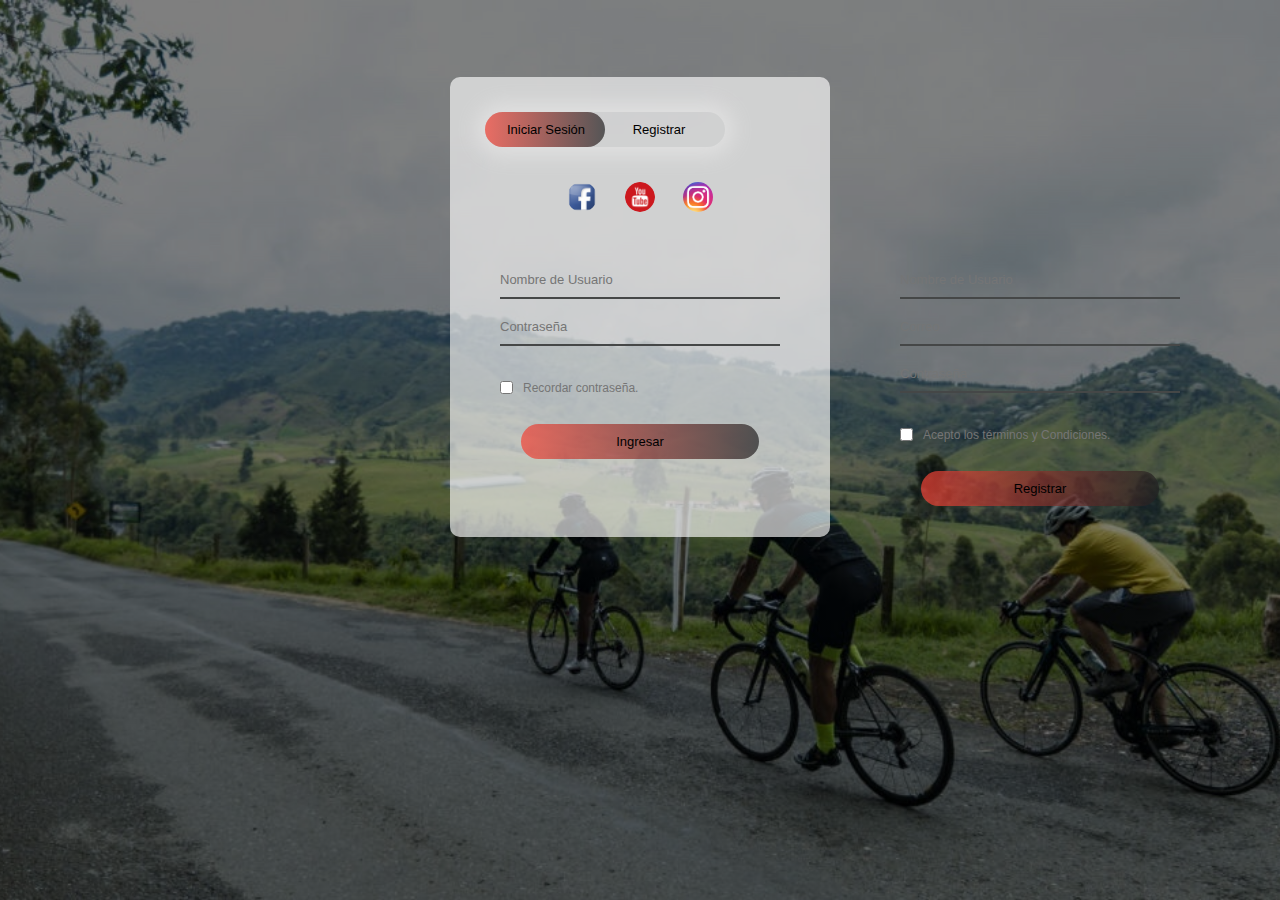
<file: inicioSesion.html>
<!DOCTYPE html>
<html lang="en">
<head>
    <meta charset="UTF-8">
    <meta http-equiv="X-UA-Compatible" content="IE=edge">
    <meta name="viewport" content="width=device-width, initial-scale=1.0">
    <link rel="icon" type="img/jpg" href="img/loogo.jpg">
    <title>IniciarSesión/Registrar</title>
    <link rel="stylesheet" href="estilo.css">
</head>
<body>

    <div class="container">
        <div class="formulario-box">
            <div class="button-box">
                <div id="elegir"></div>
                <button type="button" class="toggle-btn" onclick="inicioSesion()">Iniciar Sesión</button>
                <button type="button" class="toggle-btn" onclick="registrar()">Registrar</button>
            </div>
            <div class="redes-sociales">
                <a href="https://www.facebook.com/tiendacazabikepapudo/"><img src="img/icono_facebook.jpg" alt="icono_facebook"></a>
                <a href="https://www.youtube.com/channel/UCJdCBfyV6sxrt_1olD7jRxQ"><img src="img/icono_youtube.jpg" alt="icono_youtube"></a>
                <a href="https://www.instagram.com/cazabikepapudo/"><img src="img/icono_instagram.jpg" alt="icono_instagram"></a>
            </div>
            <form id="inicioSesion" class="input-ground">
                <input type="text" class="input-field" placeholder="Nombre de Usuario" required>
                <input type="password" class="input-field" placeholder="Contraseña" required>
                <input type="checkbox" class="check-box"><span>Recordar contraseña.</span>
                <button type="submit" class="submit-btn">Ingresar</button>
            </form>
            <form id="registrar" class="input-ground">
                <input type="text" class="input-field" placeholder="Nombre de Usuario" required>
                <input type="email" class="input-field" placeholder="Correo" required>
                <input type="password" class="input-field" placeholder="Contraseña" required>
                <input type="checkbox" class="check-box"><span>Acepto los términos y Condiciones.</span>
                <button type="submit" class="submit-btn">Registrar</button>
            </form>
        </div>
    </div>
    
    <script>
        var x = document.getElementById("inicioSesion");
        var y = document.getElementById("registrar");
        var z = document.getElementById("elegir");

        function inicioSesion(){
            x.style.left = "50px";
            y.style.left = "450px";
            z.style.left = "0px";
        }

        function registrar(){
            x.style.left = "-400px";
            y.style.left = "50px";
            z.style.left = "120px";
        } 
    </script>
</body>
</html>
</file>
<file: estilo.css>
*{
    margin: 0;
    padding: 0;
    font-size: 13px;
    font-family: 'Segoe UI', Tahoma, Geneva, Verdana, sans-serif;
}

.container{
    height: 100%;
    width: 100%;
    background-image: linear-gradient(rgba(0, 0, 0, 0.5), rgba(0, 0, 0, 0.5)), url("img/inicioRegistro.jpg");
    background-position: center;
    background-size: cover;
    position: absolute;
}

.formulario-box{
    width: 370px;
    height: 450px;
    position: relative;
    margin: 6% auto;
    background: rgba(255, 255, 255, 0.644);
    padding: 5px;
    border-radius: 10px;
}

.button-box{
    width: 240px;
    margin: 30px;
    position: relative;
    box-shadow: 0 0 20px 9px #e0e0e0;
    border-radius: 30px;
}

.toggle-btn{
    padding: 10px 22px;
    cursor: pointer;
    background: transparent;
    border: 0px;
    outline: none;
    position: relative;
}

#elegir{
    top: 0;
    left: 0;
    position: absolute;
    width: 120px;
    height: 100%;
    background: linear-gradient( to right, rgba(244, 67, 54, 0.7), rgba(33, 33, 34, 0.7));
    border-radius: 30px;
    transition: 0.8s;
}

.redes-sociales{
    margin: 35px auto;
    text-align: center;
}

.redes-sociales img{
    width: 30px;
    margin: 0 12px;
    box-shadow: 0 0 20px 9px #e0e0e000;
    cursor: pointer;
    border-radius: 50%;
}

.input-ground{
    top: 180px;
    position: absolute;
    width: 280px;
    transition: 0.8s;
}

.input-field{
    width: 100%;
    padding: 10px 0;
    margin: 5px 0;
    border-left: 0;
    border-top: 0;
    border-right: 0;
    border-bottom: 2px solid #454747;
    outline: none;
    background: transparent;
}

.submit-btn{
    width: 85%;
    padding: 10px 30px;
    cursor: pointer;
    display: block;
    margin: auto;
    background: linear-gradient( to right, rgba(244, 67, 54, 0.7), rgba(33, 33, 34, 0.7));
    border: 0px;
    outline: none;
    border-radius: 30px;
}

.check-box{
    margin: 30px 10px 30px 0;
}

span{
    color: #757575;
    font-size: 12px;
    bottom: 64px;
    position: absolute;
}

#inicioSesion{
    left: 50px;
}

#registrar{
    left: 450px;
}
</file>
